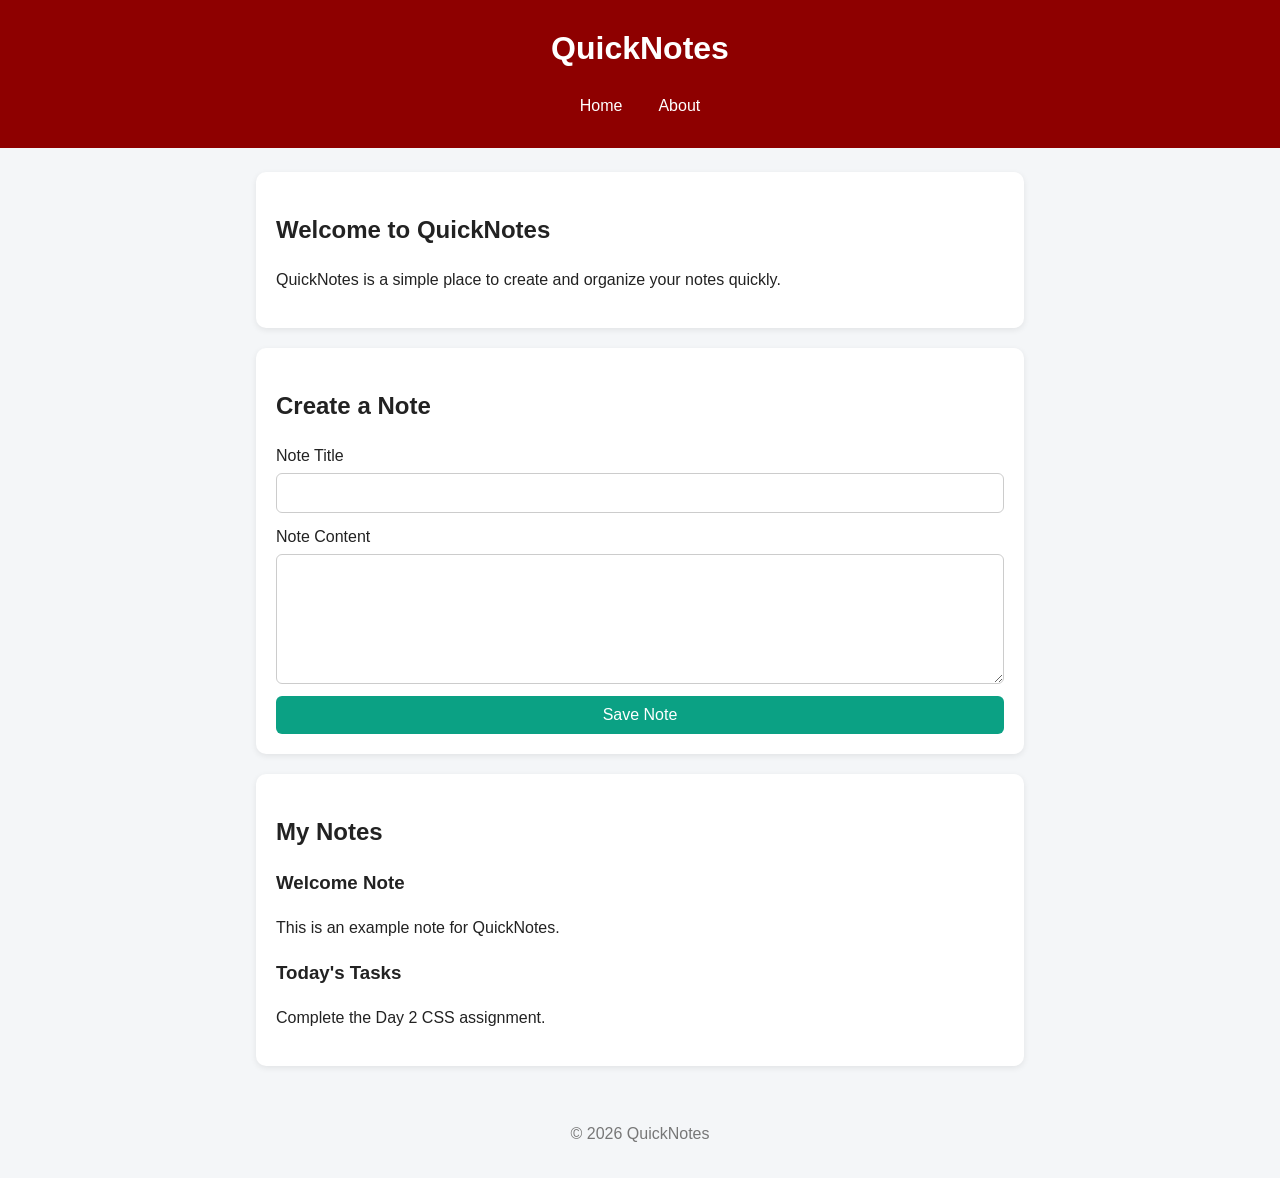
<file: index.html>
<!DOCTYPE html>
<html lang="en">
<head>
    <meta charset="UTF-8">
    <meta name="viewport" content="width=device-width, initial-scale=1.0">
    <title>QuickNotes</title>
    <link rel="stylesheet" href="style.css">
</head>
<body>

    <header>
        <h1>QuickNotes</h1>

        <nav>
            <a href="index.html">Home</a>
            <a href="about.html">About</a>
        </nav>
    </header>

    <main>
        <section>
            <h2>Welcome to QuickNotes</h2>
            <p>QuickNotes is a simple place to create and organize your notes quickly.</p>
        </section>

        <section>
            <h2>Create a Note</h2>

            <form>
                <div>
                    <label for="note-title">Note Title</label>
                    <input type="text" id="note-title" name="note-title" required>
                </div>

                <div>
                    <label for="note-content">Note Content</label>
                    <textarea id="note-content" name="note-content" rows="6" required></textarea>
                </div>

                <button type="submit">Save Note</button>
            </form>
        </section>

        <section>
            <h2>My Notes</h2>

            <article>
                <h3>Welcome Note</h3>
                <p>This is an example note for QuickNotes.</p>
            </article>

            <article>
                <h3>Today's Tasks</h3>
                <p>Complete the Day 2 CSS assignment.</p>
            </article>
        </section>
    </main>

    <footer>
        <p>&copy; 2026 QuickNotes</p>
    </footer>

</body>
</html>
</file>
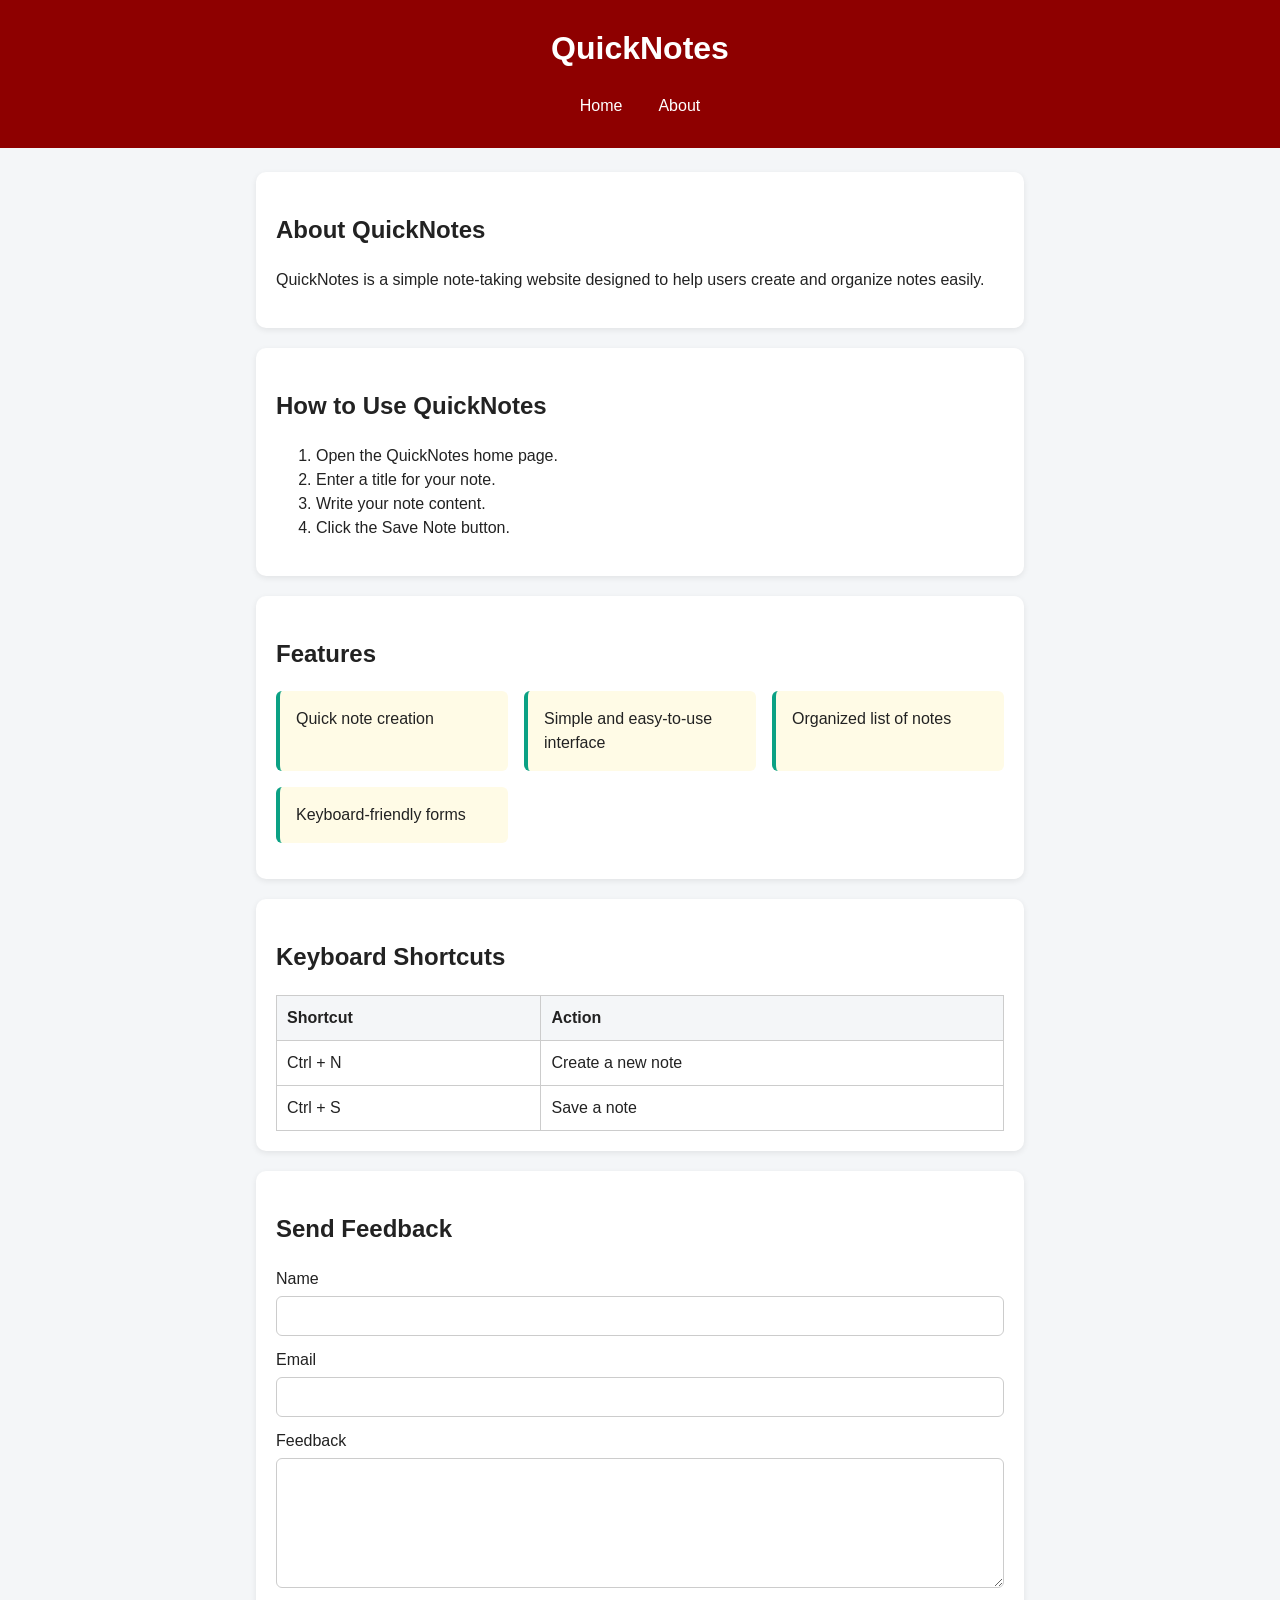
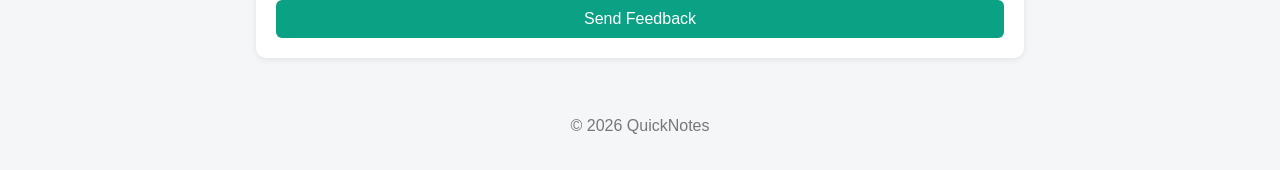
<file: about.html>
<!DOCTYPE html>
<html lang="en">
<head>
    <meta charset="UTF-8">
    <meta name="viewport" content="width=device-width, initial-scale=1.0">
    <title>About QuickNotes</title>
    <link rel="stylesheet" href="style.css">
</head>
<body>

    <header>
        <h1>QuickNotes</h1>

        <nav>
            <a href="index.html">Home</a>
            <a href="about.html">About</a>
        </nav>
    </header>

    <main>
        <section>
            <h2>About QuickNotes</h2>
            <p>QuickNotes is a simple note-taking website designed to help users create and organize notes easily.</p>
        </section>

        <section>
            <h2>How to Use QuickNotes</h2>

            <ol>
                <li>Open the QuickNotes home page.</li>
                <li>Enter a title for your note.</li>
                <li>Write your note content.</li>
                <li>Click the Save Note button.</li>
            </ol>
        </section>

        <section>
            <h2>Features</h2>

            <ul class="features">
                <li>Quick note creation</li>
                <li>Simple and easy-to-use interface</li>
                <li>Organized list of notes</li>
                <li>Keyboard-friendly forms</li>
            </ul>
        </section>

        <section>
            <h2>Keyboard Shortcuts</h2>

            <table>
                <thead>
                    <tr>
                        <th>Shortcut</th>
                        <th>Action</th>
                    </tr>
                </thead>
                <tbody>
                    <tr>
                        <td>Ctrl + N</td>
                        <td>Create a new note</td>
                    </tr>
                    <tr>
                        <td>Ctrl + S</td>
                        <td>Save a note</td>
                    </tr>
                </tbody>
            </table>
        </section>

        <section>
            <h2>Send Feedback</h2>

            <form>
                <div>
                    <label for="name">Name</label>
                    <input type="text" id="name" name="name" required>
                </div>

                <div>
                    <label for="email">Email</label>
                    <input type="email" id="email" name="email" required>
                </div>

                <div>
                    <label for="feedback">Feedback</label>
                    <textarea id="feedback" name="feedback" rows="6" required></textarea>
                </div>

                <button type="submit">Send Feedback</button>
            </form>
        </section>
    </main>

    <footer>
        <p>&copy; 2026 QuickNotes</p>
    </footer>

</body>
</html>
</file>
<file: style.css>
*,
*::before,
*::after {
    box-sizing: border-box;
}

body {
    margin: 0;
    font-family: "Segoe UI", Arial, sans-serif;
    background-color: #f4f6f8;
    color: #222;
    line-height: 1.5;
}

header {
    background-color: #8e0000;
    color: white;
    text-align: center;
    padding: 24px 16px;
}

header h1 {
    margin: 0;
}

nav {
    display: flex;
    justify-content: center;
    align-items: center;
    gap: 16px;
    margin-top: 16px;
}

nav a {
    color: white;
    text-decoration: none;
    padding: 6px 10px;
    border-radius: 4px;
    transition: background-color 0.2s ease, color 0.2s ease;
}

nav a:hover {
    background-color: white;
    color: #8e0000;
}

main {
    max-width: 800px;
    margin: 24px auto;
    padding: 0 16px;
}

section {
    background-color: white;
    padding: 20px;
    margin-bottom: 20px;
    border-radius: 10px;
    box-shadow: 0 2px 6px rgba(0, 0, 0, 0.08);
}

.features {
    display: grid;
    grid-template-columns: repeat(auto-fit, minmax(180px, 1fr));
    gap: 16px;
    padding: 0;
    list-style: none;
}

.features li {
    background-color: #fffbe6;
    padding: 16px;
    border-left: 4px solid #0ba184;
    border-radius: 6px;
}

table {
    width: 100%;
    border-collapse: collapse;
}

th,
td {
    border: 1px solid #ccc;
    padding: 10px;
    text-align: left;
}

th {
    background-color: #f4f6f8;
}

form {
    display: flex;
    flex-direction: column;
    gap: 12px;
}

form div {
    display: flex;
    flex-direction: column;
    gap: 5px;
}

input,
textarea {
    width: 100%;
    padding: 10px;
    border: 1px solid #ccc;
    border-radius: 6px;
    font-family: inherit;
    font-size: 1rem;
}

textarea {
    resize: vertical;
}

button {
    background-color: #0ba184;
    color: white;
    border: none;
    padding: 10px 18px;
    border-radius: 6px;
    font-size: 1rem;
    cursor: pointer;
    transition: background-color 0.2s ease, transform 0.2s ease;
}

button:hover {
    background-color: #088a70;
    transform: translateY(-2px);
}

footer {
    text-align: center;
    color: #777;
    padding: 16px;
}

@media (max-width: 600px) {
    header {
        padding: 18px 12px;
    }

    header h1 {
        font-size: 1.8rem;
    }

    main {
        margin: 16px auto;
        padding: 0 12px;
    }

    section {
        padding: 16px;
    }

    nav {
        gap: 16px;
    }
}
</file>
